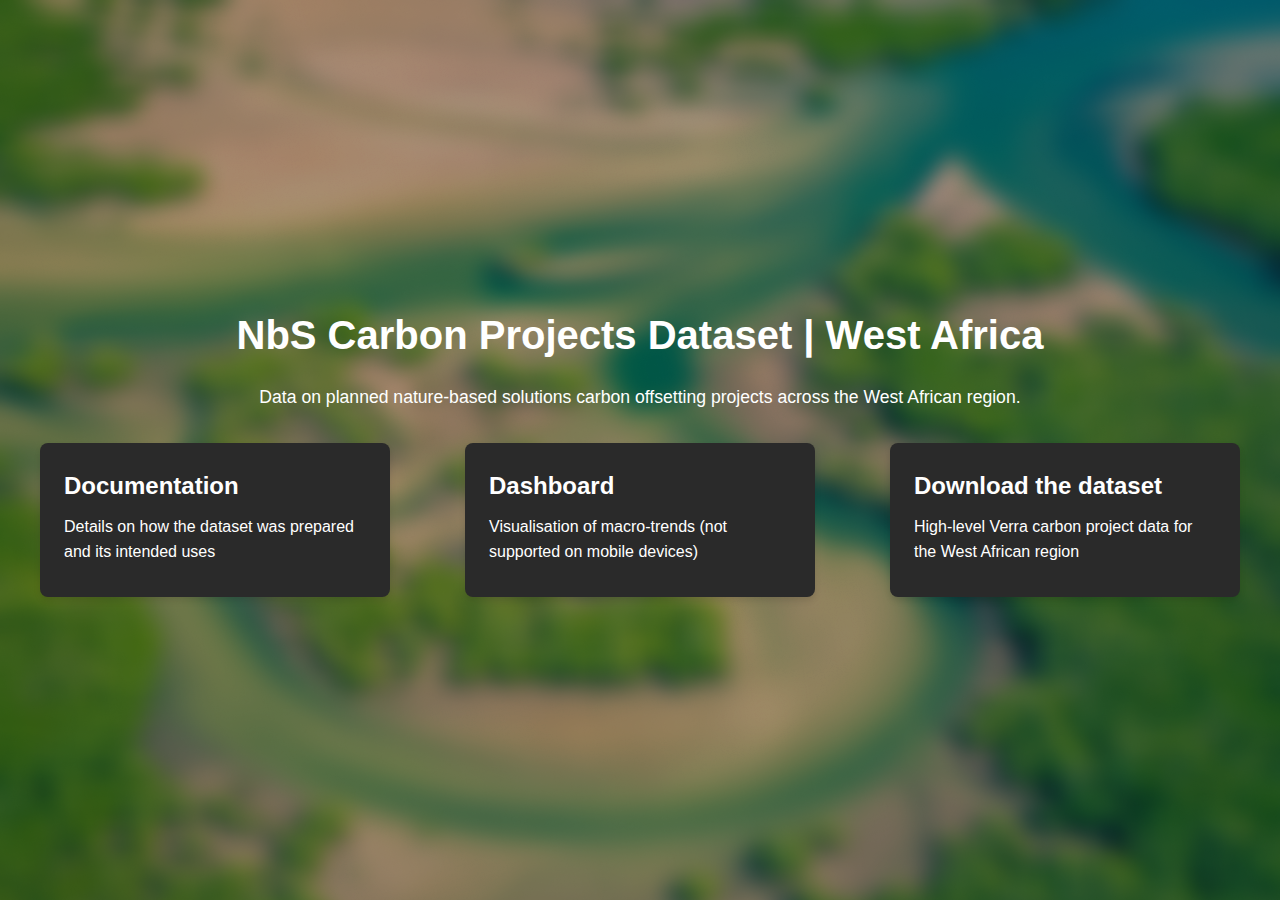
<file: index.html>
<!DOCTYPE html>
<html lang="en">
<head>
    <meta charset="UTF-8" />
    <meta name="viewport" content="width=device-width, initial-scale=1.0" />
    <link rel="stylesheet" href="style.css">
    <title>NbS Carbon Projects Dataset | West Africa</title>
</head>
<body>
    <div class="main-container">
        <header>
            <h1 class="main-title">NbS Carbon Projects Dataset | West Africa</h1>
            <p class="intro-text">Data on planned nature-based solutions carbon offsetting projects across the West African region.</p>
        </header>
        <div class="container">
            <a href="documentation.html" class="card card1">
                <h2>Documentation</h2>
                <p>Details on how the dataset was prepared and its intended uses</p>
            </a>
            <a href="dashboard.html" class="card card2">
                <h2>Dashboard</h2>
                <p>Visualisation of macro-trends (not supported on mobile devices)</p>
            </a>
            <a href="https://www.dropbox.com/scl/fi/en7bynexidmowo98xniys/NbS-Carbon-Projects-West-Africa-Verra.xlsx?rlkey=navm7nlof7wic2vk49hyu1tv6&st=iwi5y809&dl=0" class="card card3">
                <h2>Download the dataset</h2>
                <p>High-level Verra carbon project data for the West African region</p>
            </a>
        </div>
    </div>
</body>
</html>

<style>
  * {
      margin: 0;
      padding: 0;
      box-sizing: border-box;
  }
  
  body {
      background-color: #1e1e1e;
      background-image: url(blurmangrove.png);
      background-size: cover;
      color: white;
      font-family: Arial, sans-serif;
      line-height: 1.6;
      min-height: 100vh;
      display: flex;
      justify-content: center;
      align-items: center;
      padding: 2rem;
  }

  .main-container {
      display: flex;
      flex-direction: column;
      align-items: center;
      max-width: 1200px;
      width: 100%;
  }
  
  header {
      text-align: center;
      margin-bottom: 2rem;
  }
  
  .main-title {
      font-size: 2rem;
      margin-bottom: 1rem;
  }
  
  .intro-text {
      font-size: 1rem;
      max-width: 800px;
      margin: 0 auto;
  }
  
  .container {
      display: flex;
      flex-direction: column;
      justify-content: center;
      align-items: center;
      gap: 2rem;
      width: 100%;
  }
  
  .card {
      background-color: #2a2a2a;
      border-radius: 8px;
      padding: 1.5rem;
      width: 100%;
      max-width: 350px;
      box-shadow: 0 4px 6px rgba(0, 0, 0, 0.1);
      transition: transform 0.3s ease, background-color 0.3s ease;
      text-decoration: none;
      color: white;
      display: block;
  }
  
  .card:hover {
      transform: translateY(-5px);
      background-color: #3a3a3a;
      text-decoration: none;
  }
  
  .card h2,
  .card p {
      text-decoration: none;
  }
  
  .card:hover h2,
  .card:hover p {
      text-decoration: none;
  }
  
  h2 {
      font-size: 1.5rem;
      margin-bottom: 0.5rem;
  }
  
  p {
      font-size: 1rem;
      margin-bottom: 0.5rem;
  }
  
  @media (min-width: 768px) {
      .container {
          flex-direction: row;
          flex-wrap: nowrap;
          justify-content: space-between;
      }
  
      .card {
          width: calc(33.33% - 1.33rem);
      }
  
      .main-title {
          font-size: 2.5rem;
      }
  
      .intro-text {
          font-size: 1.1rem;
      }
  }
  </style>
</file>
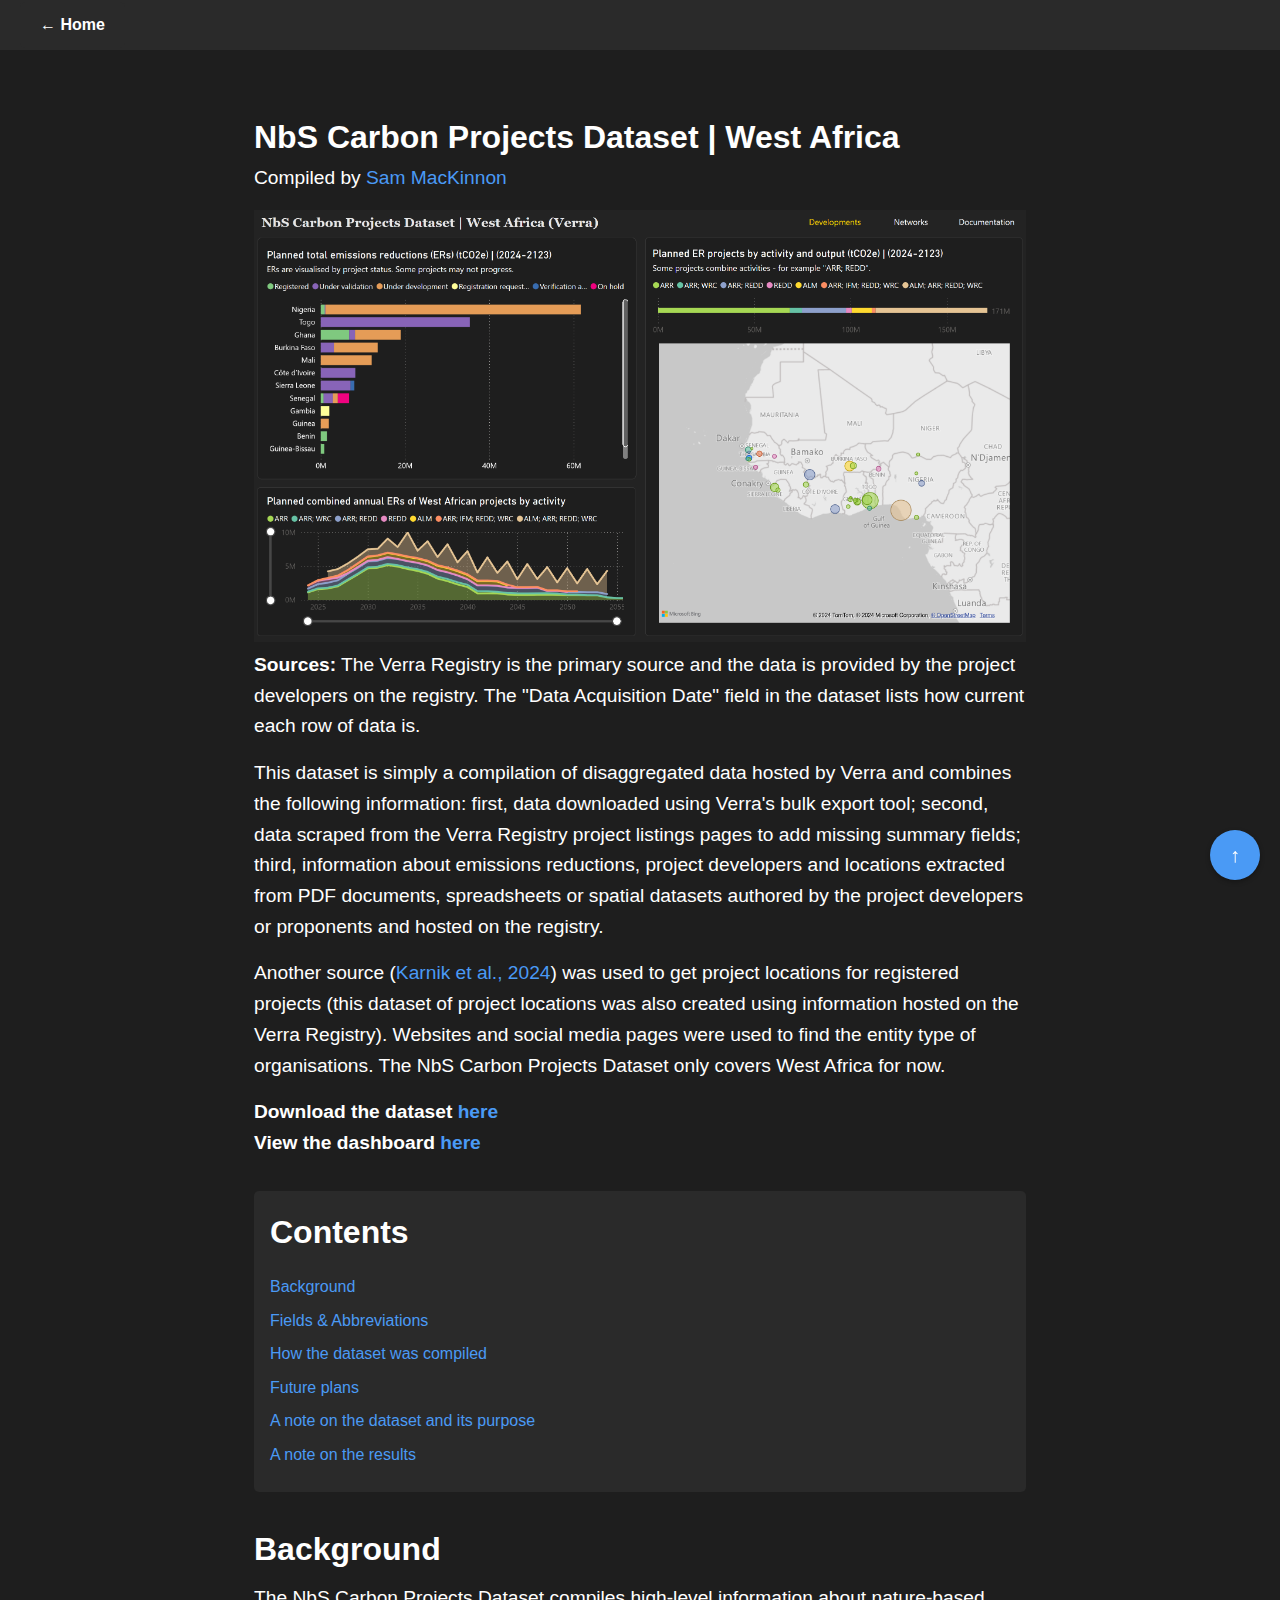
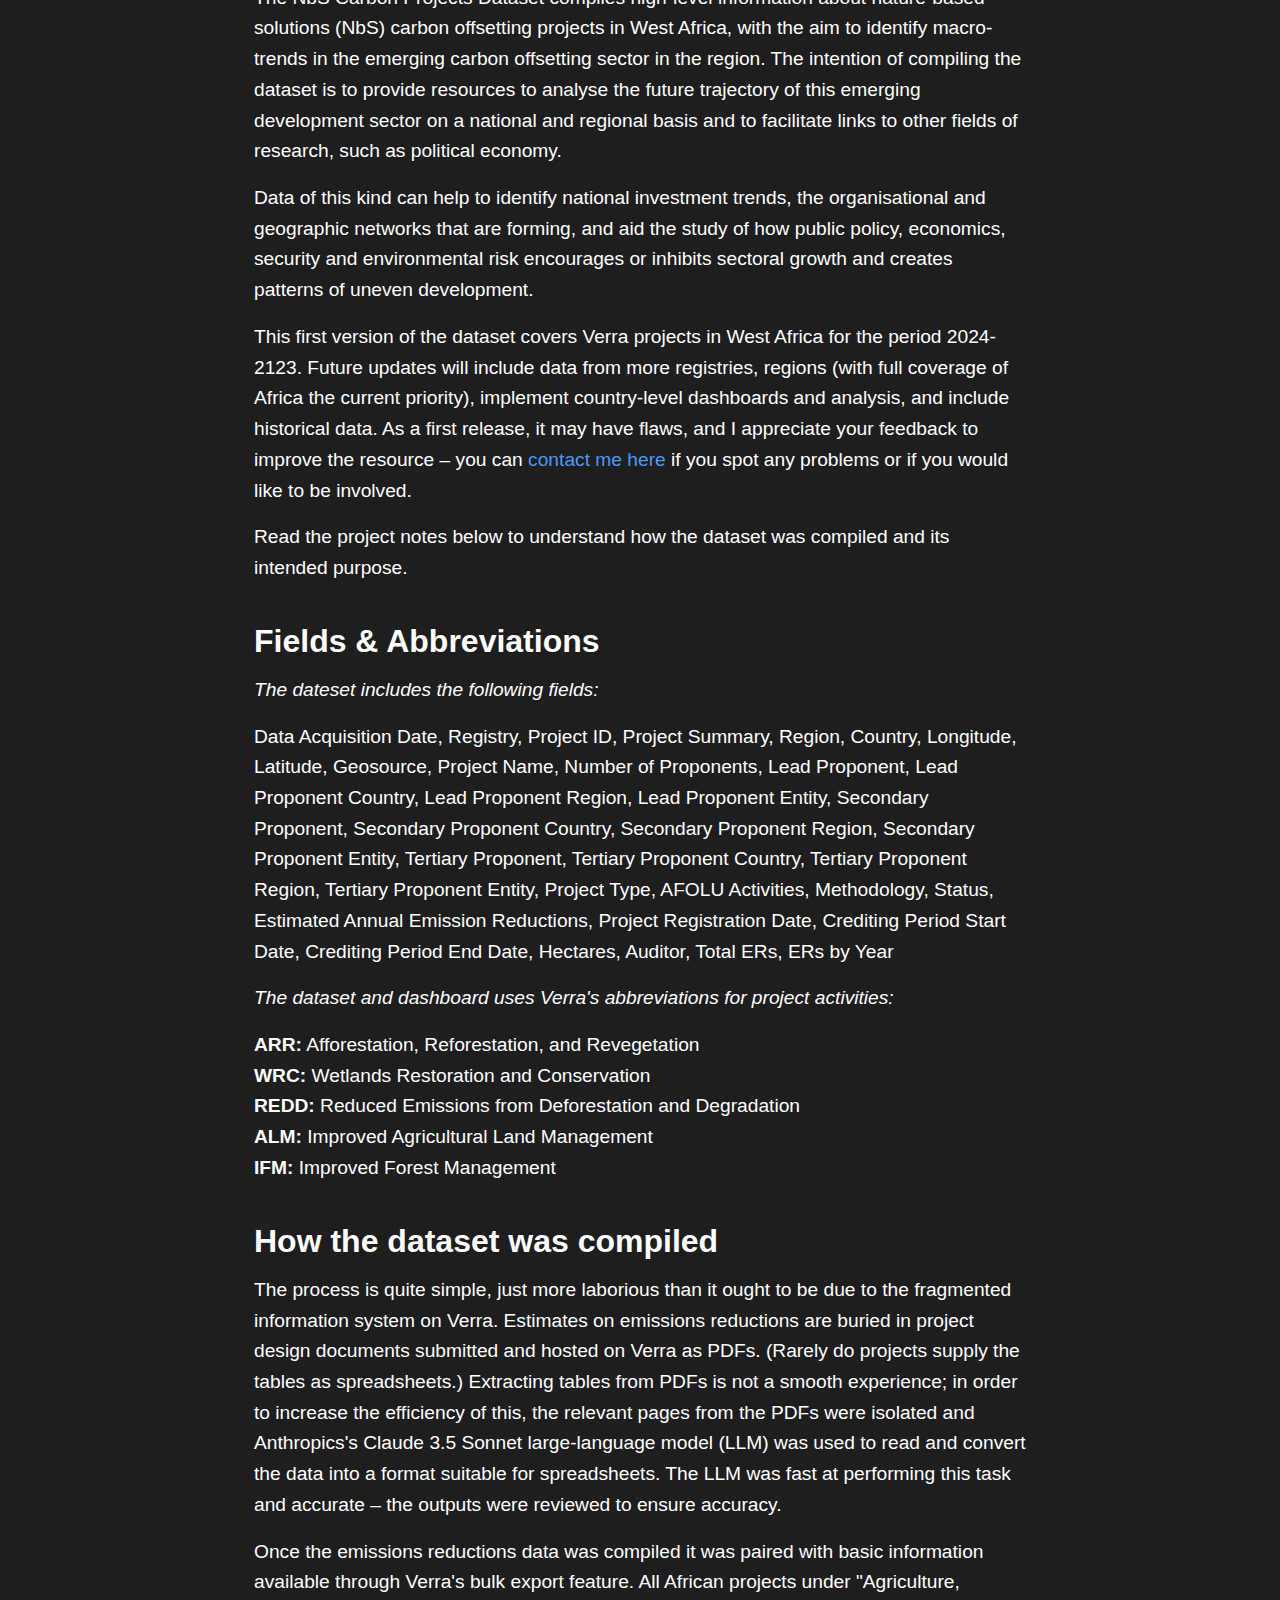
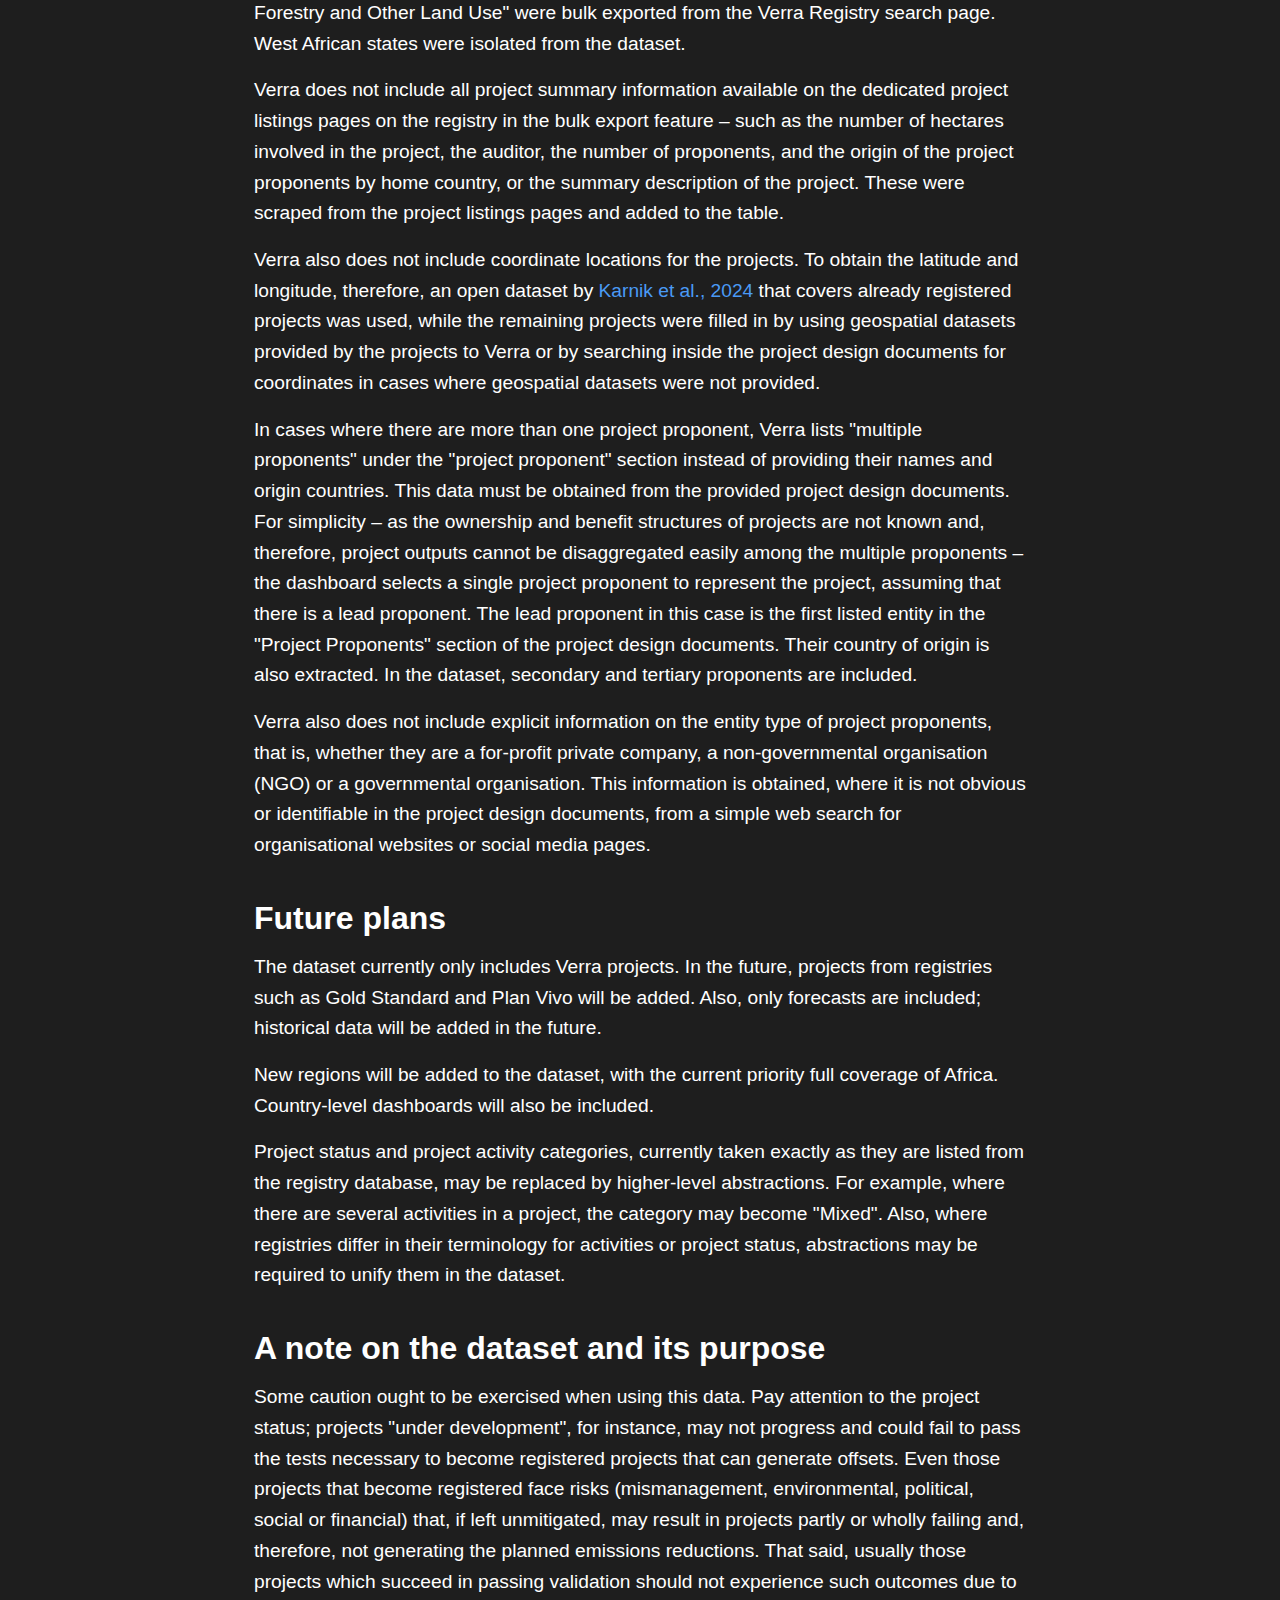
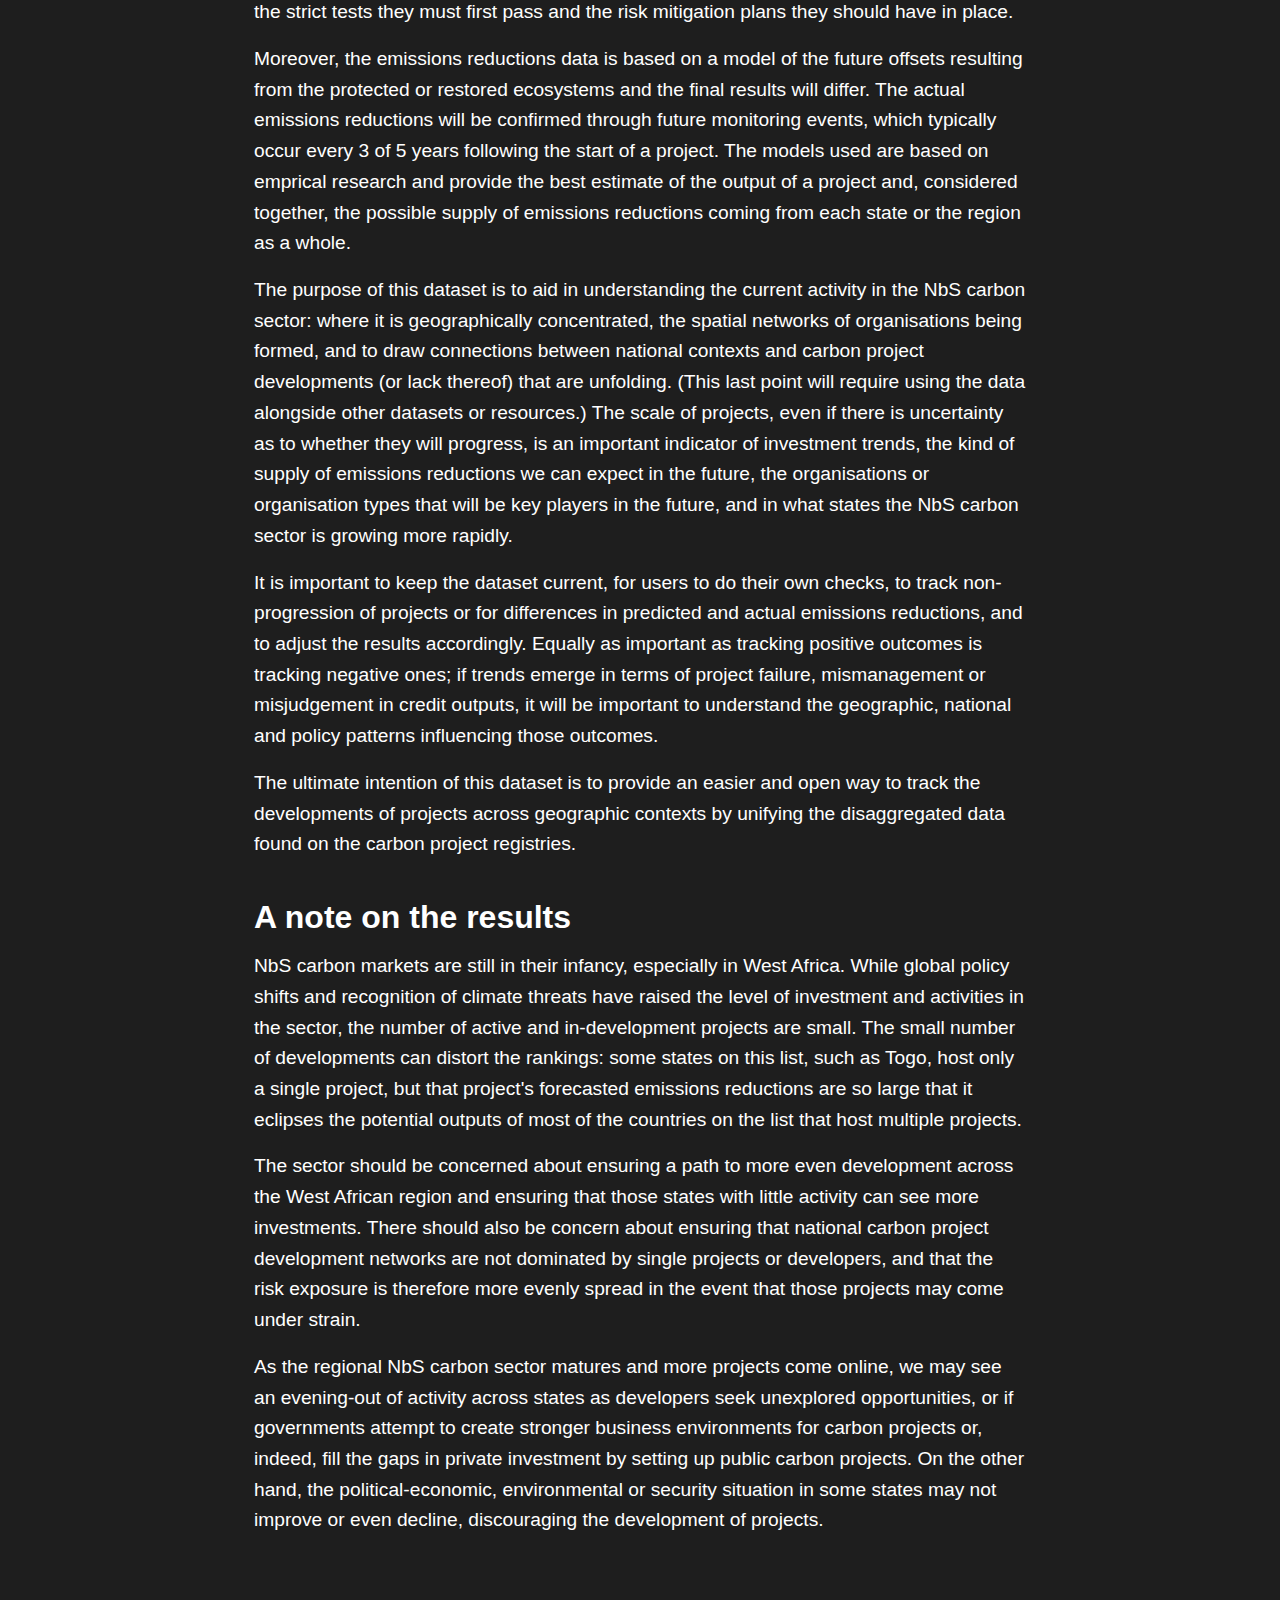
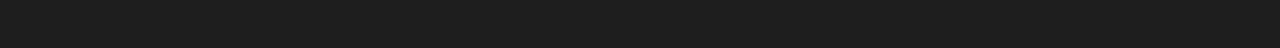
<file: documentation.html>
<!DOCTYPE html>
<html lang="en">
  <head>
    <meta charset="UTF-8" />
    <meta name="viewport" content="width=device-width, initial-scale=1.0" />
    <link rel="stylesheet" href="style.css" />
    <title>Document</title>
    <style>
      /* Additional styles for the table of contents */
      .toc {
        background-color: #2a2a2a;
        padding: 1rem;
        border-radius: 5px;
        margin-bottom: 2rem;
      }
      .toc h2 {
        margin-bottom: 1rem;
      }
      .toc ul {
        list-style-type: none;
      }
      .toc li {
        margin-bottom: 0.5rem;
      }
      /* Styles for the back to top button */
      .back-to-toc {
        position: fixed;
        bottom: 20px;
        right: 20px;
        background-color: #4a9af5;
        color: white;
        border: none;
        border-radius: 50%;
        width: 50px;
        height: 50px;
        font-size: 20px;
        cursor: pointer;
        display: flex;
        justify-content: center;
        align-items: center;
        box-shadow: 0 2px 5px rgba(0, 0, 0, 0.3);
        transition: background-color 0.3s ease;
      }
      .back-to-toc:hover {
        background-color: #3a7ac5;
      }
    </style>
  </head>
  <body>
    <header class="header">
      <a href="index.html" class="back-button">&larr; Home</a>
    </header>
    <div class="docs-main">
      <section>
        <h1>NbS Carbon Projects Dataset | West Africa</h1>
        <p>Compiled by <a href="https://www.linkedin.com/in/sam-mackinnon-50527b12b/">Sam MacKinnon</a></p>
        <img src="dashboard.png" alt="">
        <p>
          <b>Sources:</b> The Verra Registry is the primary source and the data is provided by the project developers on the registry. The "Data Acquisition Date" field in the dataset lists how current each row of data is. 
        </p>
        <p>This dataset is simply a compilation of disaggregated data hosted by Verra and combines the following information: first, data downloaded using Verra's bulk export tool; second, data scraped from the Verra Registry project listings pages to add missing summary fields; third, information about emissions reductions, project developers and locations extracted from PDF documents, spreadsheets or spatial datasets authored by the project developers or proponents and hosted on the registry.
        </p>
        <p>Another source (<a href="https://www.researchsquare.com/article/rs-4535931/v1">Karnik et al., 2024</a>) was used to get project locations for registered projects (this dataset of project locations was also created using information hosted on the Verra Registry). Websites and social media pages were used to find the entity type of organisations. The NbS Carbon Projects Dataset only covers West Africa for now.
        </p>
        <p>
          <b
            >Download the dataset <a href="https://www.dropbox.com/scl/fi/en7bynexidmowo98xniys/NbS-Carbon-Projects-West-Africa-Verra.xlsx?rlkey=navm7nlof7wic2vk49hyu1tv6&st=iwi5y809&dl=0">here</a> <br />
            View the dashboard <a href="dashboard.html">here</a></b
          >
        </p>
      </section>

      <!-- Table of Contents -->
      <section id="toc" class="toc">
        <h2>Contents</h2>
        <ul>
          <li><a href="#background">Background</a></li>
          <li><a href="#abbreviations">Fields & Abbreviations</a></li>
          <li><a href="#how-compiled">How the dataset was compiled</a></li>
          <li><a href="#future-plans">Future plans</a></li>
          <li><a href="#dataset-purpose">A note on the dataset and its purpose</a></li>
          <li><a href="#results">A note on the results</a></li>
        </ul>
      </section>

      <section id="background">
        <h2>Background</h2>
        <p>
          The NbS Carbon Projects Dataset compiles high-level information about nature-based solutions (NbS) carbon offsetting projects in West Africa, with the aim to identify macro-trends in the emerging carbon offsetting sector in the region. The intention of compiling the dataset is to provide resources to analyse the future trajectory of this emerging development sector on a national and regional basis and to facilitate links to other fields of research, such as political economy.
        </p>
        <p>Data of this kind can help to identify national investment trends, the organisational and geographic networks that are forming, and aid the study of how public policy, economics, security and environmental risk encourages or inhibits sectoral growth and creates patterns of uneven development. 
        </p>
        <p>
          This first version of the dataset covers Verra projects in West Africa
          for the period 2024-2123. Future updates will include data from more
          registries, regions (with full coverage of Africa the current
          priority), implement country-level dashboards and analysis, and
          include historical data. As a first release, it may have flaws, and I
          appreciate your feedback to improve the resource – you can <a href="https://www.linkedin.com/in/samuel-mackinnon-50527b12b/">contact me here</a>
          if you spot any problems or if you would like to be involved.
        </p>
        <p>
          Read the project notes below to understand how the dataset was
          compiled and its intended purpose.
        </p>
      </section>
      <section id="abbreviations">
        <h2>Fields & Abbreviations</h2>
        <p><i>The dateset includes the following fields:</i></p>
        <p>Data Acquisition Date, Registry, Project ID, Project Summary, Region, Country, Longitude, Latitude, Geosource, Project Name, Number of Proponents, Lead Proponent, Lead Proponent Country, Lead Proponent Region, Lead Proponent Entity, Secondary Proponent, Secondary Proponent Country, Secondary Proponent Region, Secondary Proponent Entity, Tertiary Proponent, Tertiary Proponent Country, Tertiary Proponent Region, Tertiary Proponent Entity, Project Type, AFOLU Activities, Methodology, Status, Estimated Annual Emission Reductions, Project Registration Date, Crediting Period Start Date, Crediting Period End Date, Hectares, Auditor, Total ERs, ERs by Year</p>
        <p>
          <i>The dataset and dashboard uses Verra's abbreviations for project
          activities:</i> 
        </p>
        <p>
          <b>ARR:</b> Afforestation, Reforestation, and Revegetation <br />
          <b>WRC:</b> Wetlands Restoration and Conservation <br />
          <b>REDD:</b> Reduced Emissions from Deforestation and Degradation
          <br />
          <b>ALM:</b> Improved Agricultural Land Management <br />
          <b>IFM:</b> Improved Forest Management <br />
        </p>
      </section>
      <section id="how-compiled">
        <h2>How the dataset was compiled</h2>
        <p>
          The process is quite simple, just more laborious than it ought to be
          due to the fragmented information system on Verra. Estimates on
          emissions reductions are buried in project design documents submitted
          and hosted on Verra as PDFs. (Rarely do projects supply the tables as
          spreadsheets.) Extracting tables from PDFs is not a smooth experience;
          in order to increase the efficiency of this, the relevant pages from
          the PDFs were isolated and Anthropics's Claude 3.5 Sonnet
          large-language model (LLM) was used to read and convert the data into
          a format suitable for spreadsheets. The LLM was fast at performing this task and accurate – the outputs
          were reviewed to ensure accuracy.
        </p>

        <p>
          Once the emissions reductions data was compiled it was paired with
          basic information available through Verra's bulk export feature. All
          African projects under "Agriculture, Forestry and Other Land Use" were
          bulk exported from the Verra Registry search page. West African states
          were isolated from the dataset.
        </p>

        <p>
          Verra does not include all project summary information available on
          the dedicated project listings pages on the registry in the bulk
          export feature – such as the number of hectares involved in the
          project, the auditor, the number of proponents, and the origin of the project proponents by home
          country, or the summary description of the project. These were scraped
          from the project listings pages and added to the table.
        </p>

        <p>
          Verra also does not include coordinate locations for the projects. To
          obtain the latitude and longitude, therefore, an open dataset by
          <a href="https://www.researchsquare.com/article/rs-4535931/v1">Karnik et al., 2024</a> that covers already registered projects was used,
          while the remaining projects were filled in by using geospatial
          datasets provided by the projects to Verra or by searching inside the
          project design documents for coordinates in cases where geospatial
          datasets were not provided.
        </p>

        <p>
          In cases where there are more than one project proponent, Verra lists
          "multiple proponents" under the "project proponent" section instead of
          providing their names and origin countries. This data must be obtained
          from the provided project design documents. For simplicity – as the
          ownership and benefit structures of projects are not known and,
          therefore, project outputs cannot be disaggregated easily among the
          multiple proponents – the dashboard selects a single project proponent
          to represent the project, assuming that there is a lead proponent. The
          lead proponent in this case is the first listed entity in the "Project
          Proponents" section of the project design documents. Their country of
          origin is also extracted. In the dataset, secondary and tertiary proponents are included.
        </p>

        <p>
          Verra also does not include explicit information on the entity type of
          project proponents, that is, whether they are a for-profit private
          company, a non-governmental organisation (NGO) or a governmental
          organisation. This information is obtained, where it is not obvious or
          identifiable in the project design documents, from a simple web search
          for organisational websites or social media pages.
        </p>
      </section>
      <section id="future-plans">
        <h2>Future plans</h2>
        <p>
          The dataset currently only includes Verra projects. In the future,
          projects from registries such as Gold Standard and Plan Vivo will be
          added. Also, only forecasts are included; historical data will be
          added in the future.
        </p>
        <p>
          New regions will be added to the dataset, with the current priority
          full coverage of Africa. Country-level dashboards will also be
          included.
        </p>
        <p>
          Project status and project activity categories, currently taken
          exactly as they are listed from the registry database, may be replaced
          by higher-level abstractions. For example, where there are several
          activities in a project, the category may become "Mixed". Also, where
          registries differ in their terminology for activities or project
          status, abstractions may be required to unify them in the dataset.
        </p>
      </section>
      <section id="dataset-purpose">
      <h2>A note on the dataset and its purpose</h2>
      <p>
        Some caution ought to be exercised when using this data. Pay attention
        to the project status; projects "under development", for instance, may
        not progress and could fail to pass the tests necessary to become
        registered projects that can generate offsets. Even those projects that
        become registered face risks (mismanagement, environmental, political, social or financial) that, if left unmitigated, may result in projects partly or wholly failing and, therefore, not generating the planned emissions reductions. That said, usually those projects which succeed in passing validation
        should not experience such outcomes due to the strict tests they must first pass and the risk mitigation plans they should have in place. 
      </p>
      <p>
        Moreover, the emissions reductions data is based on a model of the future offsets resulting from the protected or restored ecosystems and the final results will differ. The actual emissions reductions will be confirmed through future monitoring events, which typically occur every 3 of 5 years following the start of a project. The models used are based on emprical research and provide the best estimate of the output of a project and, considered together, the possible supply of emissions reductions coming from each state or the region as a whole.
      </p>
      <p>
        The purpose of this dataset is to aid in understanding the current
        activity in the NbS carbon sector: where it is geographically
        concentrated, the spatial networks of organisations being formed, and to
        draw connections between national contexts and carbon project
        developments (or lack thereof) that are unfolding. (This last point will
        require using the data alongside other datasets or resources.) The scale
        of projects, even if there is uncertainty as to whether they will
        progress, is an important indicator of investment trends, the kind of
        supply of emissions reductions we can expect in the future, the
        organisations or organisation types that will be key players in the
        future, and in what states the NbS carbon sector is growing more
        rapidly.
      </p>
      <p>
        It is important to keep the dataset current, for users
        to do their own checks, to track non-progression of projects or for
        differences in predicted and actual emissions reductions, and to adjust
        the results accordingly. Equally as important as tracking positive
        outcomes is tracking negative ones; if trends emerge in terms of project
        failure, mismanagement or misjudgement in credit outputs, it will be
        important to understand the geographic, national and policy patterns
        influencing those outcomes.
      </p>
      <p>
        The ultimate intention of this dataset is to provide an easier and
        open way to track the developments of projects across geographic
        contexts by unifying the disaggregated data found on the carbon project
        registries.
      </p>
      </section>
      <section id="results">
        <h2>A note on the results</h2>
        <p>
          NbS carbon markets are still in their infancy, especially in West
          Africa. While global policy shifts and recognition of climate threats
          have raised the level of investment and activities in the sector, the
          number of active and in-development projects are small. The small
          number of developments can distort the rankings: some states on this
          list, such as Togo, host only a single project, but that project's
          forecasted emissions reductions are so large that it eclipses the
          potential outputs of most of the countries on the list that host
          multiple projects.
        </p>
        <p>
          The sector should be concerned about ensuring a path to more even
          development across the West African region and ensuring that those
          states with little activity can see more investments. There should
          also be concern about ensuring that national carbon project
          development networks are not dominated by single projects or
          developers, and that the risk exposure is therefore more evenly spread
          in the event that those projects may come under strain.
        </p>
        <p>
          As the regional NbS carbon sector matures and more projects come
          online, we may see an evening-out of activity across states as
          developers seek unexplored opportunities, or if governments attempt to
          create stronger business environments for carbon projects or, indeed,
          fill the gaps in private investment by setting up public carbon
          projects. On the other hand, the political-economic, environmental or
          security situation in some states may not improve or even decline,
          discouraging the development of projects.
        </p>
      </section>
    </div>

    <!-- Back to Table of Contents button -->
    <a href="#toc" class="back-to-toc" title="Back to Table of Contents">↑</a>

  </body>
</html>
</file>
<file: style.css>
* {
  margin: 0;
  padding: 0;
  box-sizing: border-box;
}

body {
  background-color: #1e1e1e;
  color: white;
  font-family: Arial, sans-serif;
  line-height: 1.6;
  padding: 0rem;
  padding-top: 2rem;
  padding-bottom: 2rem;
}

  /* New styles for the fixed header and back button */
  .header {
    position: fixed;
    top: 0;
    left: 0;
    right: 0;
    background-color: #2a2a2a;
    height: 50px;
    display: flex;
    justify-content: flex-start;
    align-items: center;
    padding: 0 20px;
    z-index: 1000;
  }

  .back-button {
    background-color: #2a2a2a;
    color: white;
    padding: 8px 16px;
    border-radius: 5px;
    text-decoration: none;
    font-weight: bold;
    transition: background-color 0.3s ease;
    font-size: 0.9rem;
  }

  .back-button:hover {
    background-color: #3a7ac5;
    text-decoration: none;
  }

img {
  width: 100%;
}

.docs-main {
  max-width: 900px;
  margin: 0 auto;
  padding: 0 1rem;
  margin-top: 2rem;
}

section {
  margin-bottom: 2rem;
}

h2 {
  margin-bottom: 0.5rem;
  font-size: 1.5rem;
}

p {
  margin-bottom: 1rem;
  font-size: 1rem;
}

a {
  color: #4a9af5;
  text-decoration: none;
}

a:hover {
  text-decoration: underline;
}

@media (min-width: 768px) {
  body {
    padding: 3rem;
  }

  .docs-main {
    padding: 0 2rem;
  }

  h2 {
    font-size: 1.75rem;
  }

  p {
    font-size: 1.1rem;
  }

  .header {
    height: 50px;
  }

  .back-button {
    padding: 10px 20px;
    font-size: 1rem;
  }
}

@media (min-width: 1024px) {
  body {
    padding: 5rem;
  }

  .docs-main {
    padding: 0 3rem;
  }

  h2 {
    font-size: 2rem;
  }

  p {
    font-size: 1.2rem;
  }
}

@media (min-width: 1200px) {
  .docs-main {
    padding: 0 4rem;
  }
}
</file>
